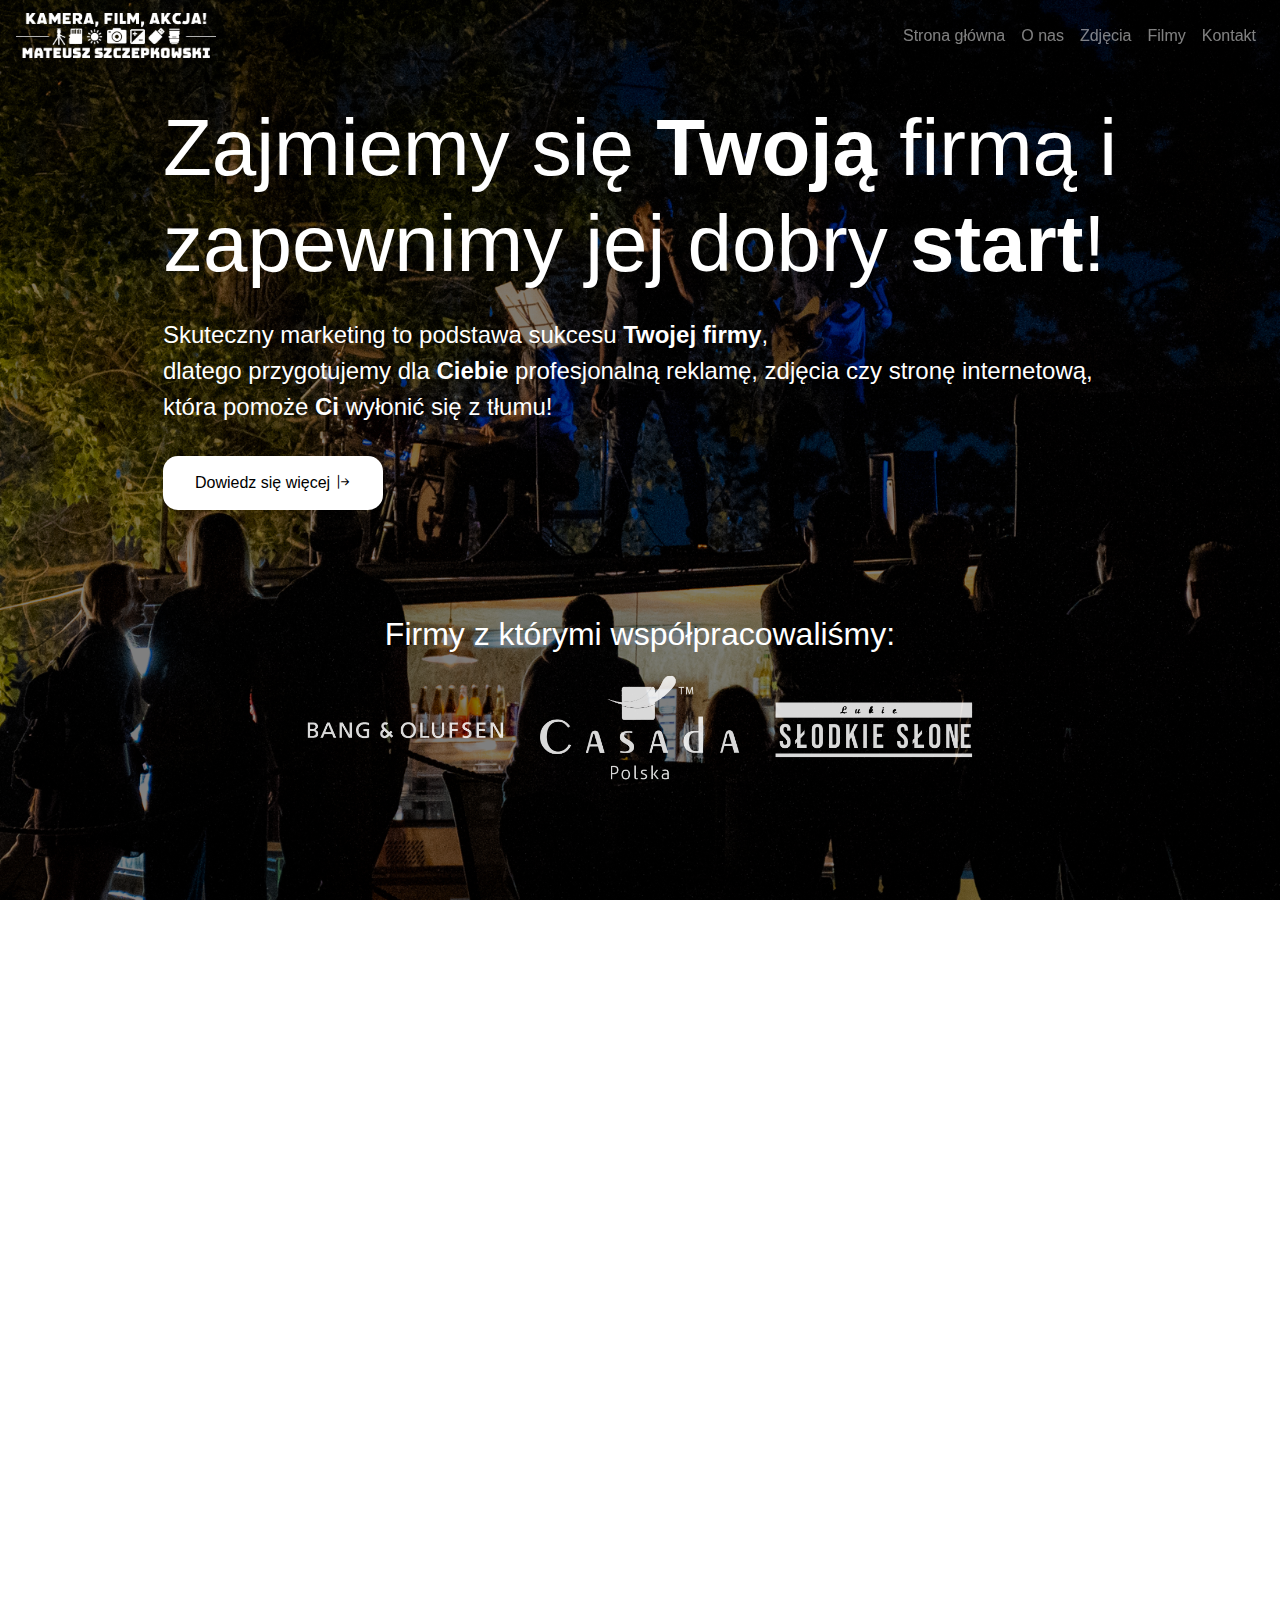
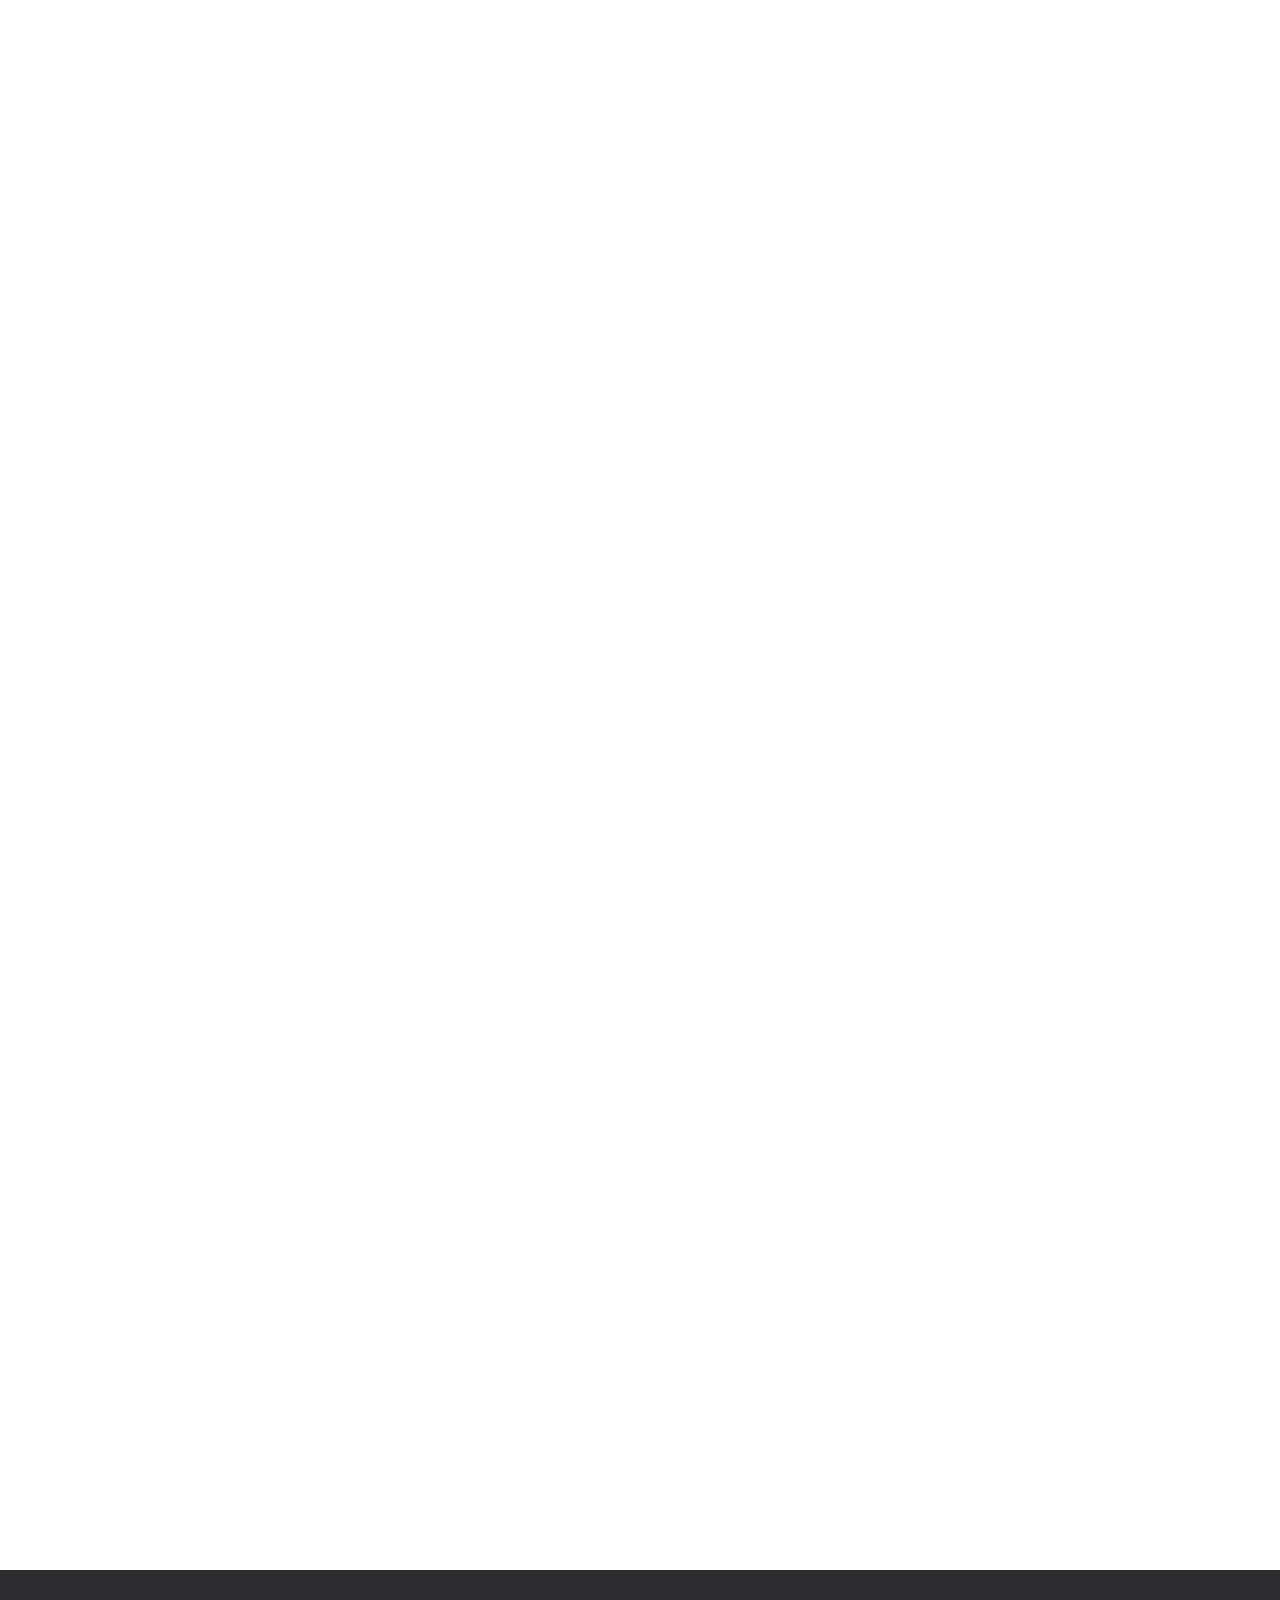
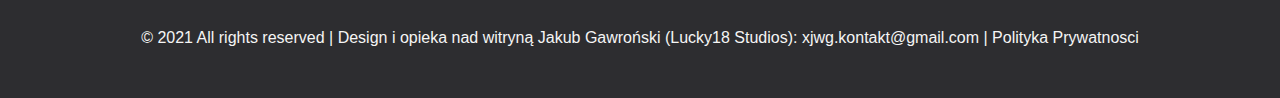
<file: index.html>
<!DOCTYPE html>
<html lang="pl">

<head>
  <meta charset="UTF-8">

  <title>Strona główna</title>

  <!-- CSS -->
  <link href="css/master.css" type="text/css" rel="stylesheet" />

  <!-- Meta tagi itp-->
  <meta name="viewport" content="width=device-width, initial-scale=1" />

  <!-- Latest compiled and minified CSS -->
  <link rel="stylesheet" href="https://maxcdn.bootstrapcdn.com/bootstrap/4.5.2/css/bootstrap.min.css" />

  <!-- jQuery library -->
  <script src="https://ajax.googleapis.com/ajax/libs/jquery/3.5.1/jquery.min.js"></script>

  <!-- Popper JS -->
  <script src="https://cdnjs.cloudflare.com/ajax/libs/popper.js/1.16.0/umd/popper.min.js"></script>

  <!-- Latest compiled JavaScript -->
  <script src="https://maxcdn.bootstrapcdn.com/bootstrap/4.5.2/js/bootstrap.min.js"></script>

  <!-- Czcionki -->
  <link href="https://fonts.googleapis.com/css2?family=Titillium+Web:ital@1&display=swap" rel="stylesheet">

  <!-- Logo camera icons by Vecteezy https://www.vecteezy.com/free-vector/camera-icon -->

  <!-- Ikony -->
  <link rel="stylesheet" href="https://cdn.jsdelivr.net/npm/bootstrap-icons@1.4.1/font/bootstrap-icons.css">

  <!-- Skrypt do zmiany paska przy scrollu-->
  <script src="js/index.js"></script>



</head>

<body>

  <!-- Pasek nawigacji-->

  <nav class="navbar navbar-expand-md transparent navbar-dark fixed-top" id="nav1">
    <a class="navbar-brand" href="index.html">
      <img src="images/logo_white.png" alt="Logo frimy Lucky18 Studios w wersji przeźroczystej" style="width: 200px;">
    </a>

    <button class="navbar-toggler" type="button" data-toggle="collapse" data-target="#collapsibleNavbar">
      <span class="navbar-toggler-icon"></span>
    </button>

    <div class="collapse navbar-collapse" id="collapsibleNavbar">
      <ul class="navbar-nav ml-auto">
        <li class="nav-item">
          <a class="nav-link" href="#">Strona główna</a>
        </li>
        <li class="nav-item">
          <a class="nav-link" href="#about_me">O nas</a>
        </li>
        <li class="nav-item">
          <a class="nav-link" href="photos-menu.html">Zdjęcia</a>
        </li>
        <li class="nav-item">
          <a class="nav-link" href="film-menu.html">Filmy</a>
        </li>
        <li class="nav-item">
          <a class="nav-link" href="contact.html">Kontakt</a>
        </li>
      </ul>
    </div>
  </nav>

  <nav class="navbar fixed-top navbar-expand-md bg-light navbar-light hidden" id="nav2">
    <a class="navbar-brand" href="index.html">
      <img src="images/logo.png" alt="Logo firmy Lucky18 Studios" style="width: 200px;">
    </a>

    <button class="navbar-toggler" type="button" data-toggle="collapse" data-target="#collapsibleNavbar">
      <span class="navbar-toggler-icon"></span>
    </button>

    <div class="collapse navbar-collapse" id="collapsibleNavbar">
      <ul class="navbar-nav ml-auto">
        <li class="nav-item">
          <a class="nav-link" href="#">Strona główna</a>
        </li>
        <li class="nav-item">
          <a class="nav-link" href="#about_me">O nas</a>
        </li>
        <li class="nav-item">
          <a class="nav-link" href="photos-menu.html">Zdjęcia</a>
        </li>
        <li class="nav-item">
          <a class="nav-link" href="film-menu.html">Filmy</a>
        </li>
        <li class="nav-item">
          <a class="nav-link" href="contact.html">Kontakt</a>
        </li>
      </ul>
    </div>
  </nav>

  <!-- Głowny header strony ze statycznym backgroundem-->
  <div class="fade-in" id="aboutpage-1">
    <div class="container-fluid" style="margin-top: 0px; padding-left: 0px; padding-right: 0px;">
      <div class="fixed-bg">
        <div class="row justify-content-center">
          <div class="col-xs-12">
            <div style="margin-top: 100px;">
              <h1 class="main-page-header">Zajmiemy się <b>Twoją</b> firmą i <br />zapewnimy jej dobry <b>start</b>!
              </h1>
              <p class="main-page-text">Skuteczny marketing to podstawa sukcesu <b>Twojej firmy</b>,<br /> dlatego
                przygotujemy dla <b>Ciebie</b> profesjonalną reklamę, zdjęcia czy stronę internetową,<br /> która pomoże
                <b>Ci</b> wyłonić się z tłumu!</p>
              <a href="#about_me"><button type="button" name="button" class="main-page-button">Dowiedz się więcej <i
                    class="bi bi-arrow-bar-right"></i></button></a>
            </div>

            <div class="brands-container">
              <h2 class="brands-header">Firmy z którymi współpracowaliśmy:</h2>
              <ul class="brand-list">
                <li><a href="https://www.bang-olufsen.com/en"><img src="images/logo/bang-logo.png" class="brand-logo"
                      alt="Logo firmy Bang & Olufsen"></a></li>
                <li><a href="https://casada.pl/"><img src="images/logo/casada-logo.png" class="brand-logo"
                      alt="Logo firmy Casada"></a></li>
                <li><a href="https://www.facebook.com/Lubi%C4%99-S%C5%82odkie-S%C5%82one-105691287932501/"><img
                      src="images/logo/lubie-slodkie-slone-logo.png" class="brand-logo"
                      alt="Logo firmy Lubie Słodkie Słone"></a></li>
              </ul>
            </div>
          </div>
        </div>
      </div>
    </div>


    <!-- Kolumny z informacjami-->
    <div id="about_me"></div>
    <div class="container-fluid">
      <div class="row justify-content-center">
        <div class="col-xs-2"></div>

        <div class="col-xs-4 right-align">
          <div class="image-container">
            <img src="images/preview1.jpg" class=" image-overlay medium-square slideanim"
              alt="Zdjęcie ze współpracy z frimą Lubie Słodkie Słone 1">
            <div class="middle">
              <div class="text"><a href="portfolio/slodkie-slone.html">Zdjęcie ze współpracy z firmą „Lubie Słodkie
                  Słone”</a></div>
            </div>
          </div>
        </div>

        <div class="col-xs-4">
          <div class="text-box slideanim">
            <h3>O nas</h3>
            <p>
              Jesteśmy ludźmi pełnymi pasji i kochamy to co robimy.
              Każdy z nas, pomimo młodego wieku, ma spore doświadczenie
              w dziedzinie fotografii, filmowaniu, grafice, montażu wideo czy web designu
              oraz spory potencjał, którego nie chcemy zmarnować.
              Dlatego też powstało <b>Lucky18 Studios</b>. Pragniemy
              połączyć nasze umiejętności z <b>Twoją</b> wizją by razem
              stworzyć coś wyjątkowego.

            </p>
          </div>
        </div>

        <div class="col-xs-2"></div>
      </div>

      <div class="row justify-content-center">
        <div class="col-xs-2"></div>

        <div class="col-xs-4">
          <div class="text-box right-align-text-box slideanim">
            <h3>Czym się zajmujemy?</h3>
            <p>
              Przygotowujemy min. filmy promocyjne, zdjęcia produktowe oraz strony internetowe dla firm i
              przedsiębiorstw. Pełny zakres naszych usług znajduje się poniżej w zakładce <a href="#oferta">Oferta</a>.
              Do każdego klienta podchodzimy indywidualnie i w pełni zaangażowani czego efekty możecie zobaczyć w naszym
              <a href="photos-menu.html">portfolio</a>.
            </p>
          </div>
        </div>

        <div class="col-xs-4">
          <div class="image-container">
            <img src="images/preview2.jpg" class=" image-overlay medium-square slideanim"
              alt="Zdjęcie ze współpracy z Wakepark Gorzów 1">
            <div class="middle">
              <div class="text"><a href="portfolio/wakepark-gorzow.html">Zdjęcie ze współpracy z firmą „Wakepark
                  Gorzów”</a></div>
            </div>
          </div>
        </div>
        <div class="col-xs-2"></div>
      </div>


      <div class="row justify-content-center">
        <div class="col-xs-2"></div>
        <div class="col-xs-4 right-align">
          <div class="image-container">
            <img src="images/preview3.jpg" class=" image-overlay medium-square slideanim"
              alt="Zdjęcie ze współpracy z Lubie Słodkie Słone 2">
            <div class="middle">
              <div class="text"><a href="portfolio/slodkie-slone.html">Zdjęcie ze współpracy z firmą „Lubie Słodkie
                  Słone”</a></div>
            </div>
          </div>

        </div>
        <div class="col-xs-4">
          <div class="image-container">
            <img src="images/preview4.jpg" class=" image-overlay medium-square slideanim"
              alt="Zdjęcie ze współpracy z Wakepark Gorzów 2">
            <div class="middle">
              <div class="text"><a href="portfolio/wakepark-gorzow.html">Zdjęcie ze współpracy z firmą „Wakepark
                  Gorzów”</a></div>
            </div>
          </div>
          <div class="col-xs-2"></div>
        </div>
      </div>

      <div class="row justify-content-center">
        <div class="col-xs-2">
        </div>
        <div class="col-xs-4 right-align">
          <div class="image-container">
            <img src="images/preview5.jpg" class="image-overlay medium-square slideanim"
              alt="Zdjęcie ze współpracy z Lubie słodkie słone 3">
            <div class="middle">
              <div class="text"><a href="portfolio/slodkie-slone.html">Zdjęcie ze współpracy z firmą „Lubie Słodkie
                  Słone”</a></div>
            </div>
          </div>
        </div>
        <div class="col-xs-4" id="oferta">
          <div class="text-box slideanim">
            <h3>Oferta</h3>
            <p>
            <ul>
              <li>Filmy promocyjne</li>
              <li>Zdjęcia produktowe i promocyjne</li>
              <li>Strony internetowe</li>
              <li>Pozycjonowanie stron internetowych</li>
              <li>Grafika (wizytówki, banery, logo itp.)</li>
              <li>Montaz wideo</li>
            </ul>
            </p>
          </div>
        </div>
        <div class="col-xs-2"></div>
      </div>

      <div class="row justify-content-center">
        <div class="col-xs-2"></div>
        <div class="col-xs-4 right-align">
          <div class="image-container">
            <img src="images/preview7.jpg" class=" image-overlay medium-square slideanim"
              alt="Zdjęcie ze współpracy z Wakepark Gorzów 3">
            <div class="middle">
              <div class="text"><a href="portfolio/wakepark-gorzow.html">Zdjęcie ze współpracy z firmą „Wakepark
                  Gorzów”</a></div>
            </div>
          </div>
        </div>
        <div class="col-xs-4">
          <div class="image-container">
            <img src="images/preview8.jpg" class=" image-overlay medium-square slideanim"
              alt="Zdjęcie ze współpracy z Bang & Olufsen 1">
            <div class="middle">
              <div class="text"><a href="portfolio/bang-and-olufsen.html">Zdjęcie ze współpracy z firmą „Bang &
                  Olufsen”</a></div>
            </div>
          </div>
          <div class="col-xs-2"></div>
        </div>
      </div>
    </div>


    <!-- Footer -->
    <footer class="text-center" style="margin-top: 150px;">
      <br />
      <p> &copy; 2021 All rights reserved
        | Design i opieka nad witryną Jakub Gawroński (Lucky18 Studios):
        <a href="mailto:xjwg.kontakt@gmail.com" data-toggle="tooltip"
          title="Skontaktuj się zemną!">xjwg.kontakt@gmail.com</a>
        | <a href="polityka-prywatnosci.html">Polityka Prywatnosci</a>
      </p>
    </footer>
  </div>

  <!-- jQuery -->
  <script>
    $(document).ready(function () {
      // Initialize Tooltip
      $('[data-toggle="tooltip"]').tooltip();
    })
  </script>

  <script>
    $(document).ready(function () {
      // Add smooth scrolling to all links in navbar + footer link
      $(".navbar a, footer a[href='#myPage']").on('click', function (event) {
        // Make sure this.hash has a value before overriding default behavior
        if (this.hash !== "") {
          // Prevent default anchor click behavior
          event.preventDefault();

          // Store hash
          var hash = this.hash;

          // Using jQuery's animate() method to add smooth page scroll
          // The optional number (900) specifies the number of milliseconds it takes to scroll to the specified area
          $('html, body').animate({
            scrollTop: $(hash).offset().top
          }, 900, function () {

            // Add hash (#) to URL when done scrolling (default click behavior)
            window.location.hash = hash;
          });
        } // End if
      });

      $(window).scroll(function () {
        $(".slideanim").each(function () {
          var pos = $(this).offset().top;

          var winTop = $(window).scrollTop();
          if (pos < winTop + 800) {
            $(this).addClass("slide");
          }
        });
      });
    })
  </script>
</body>

</html>
</file>
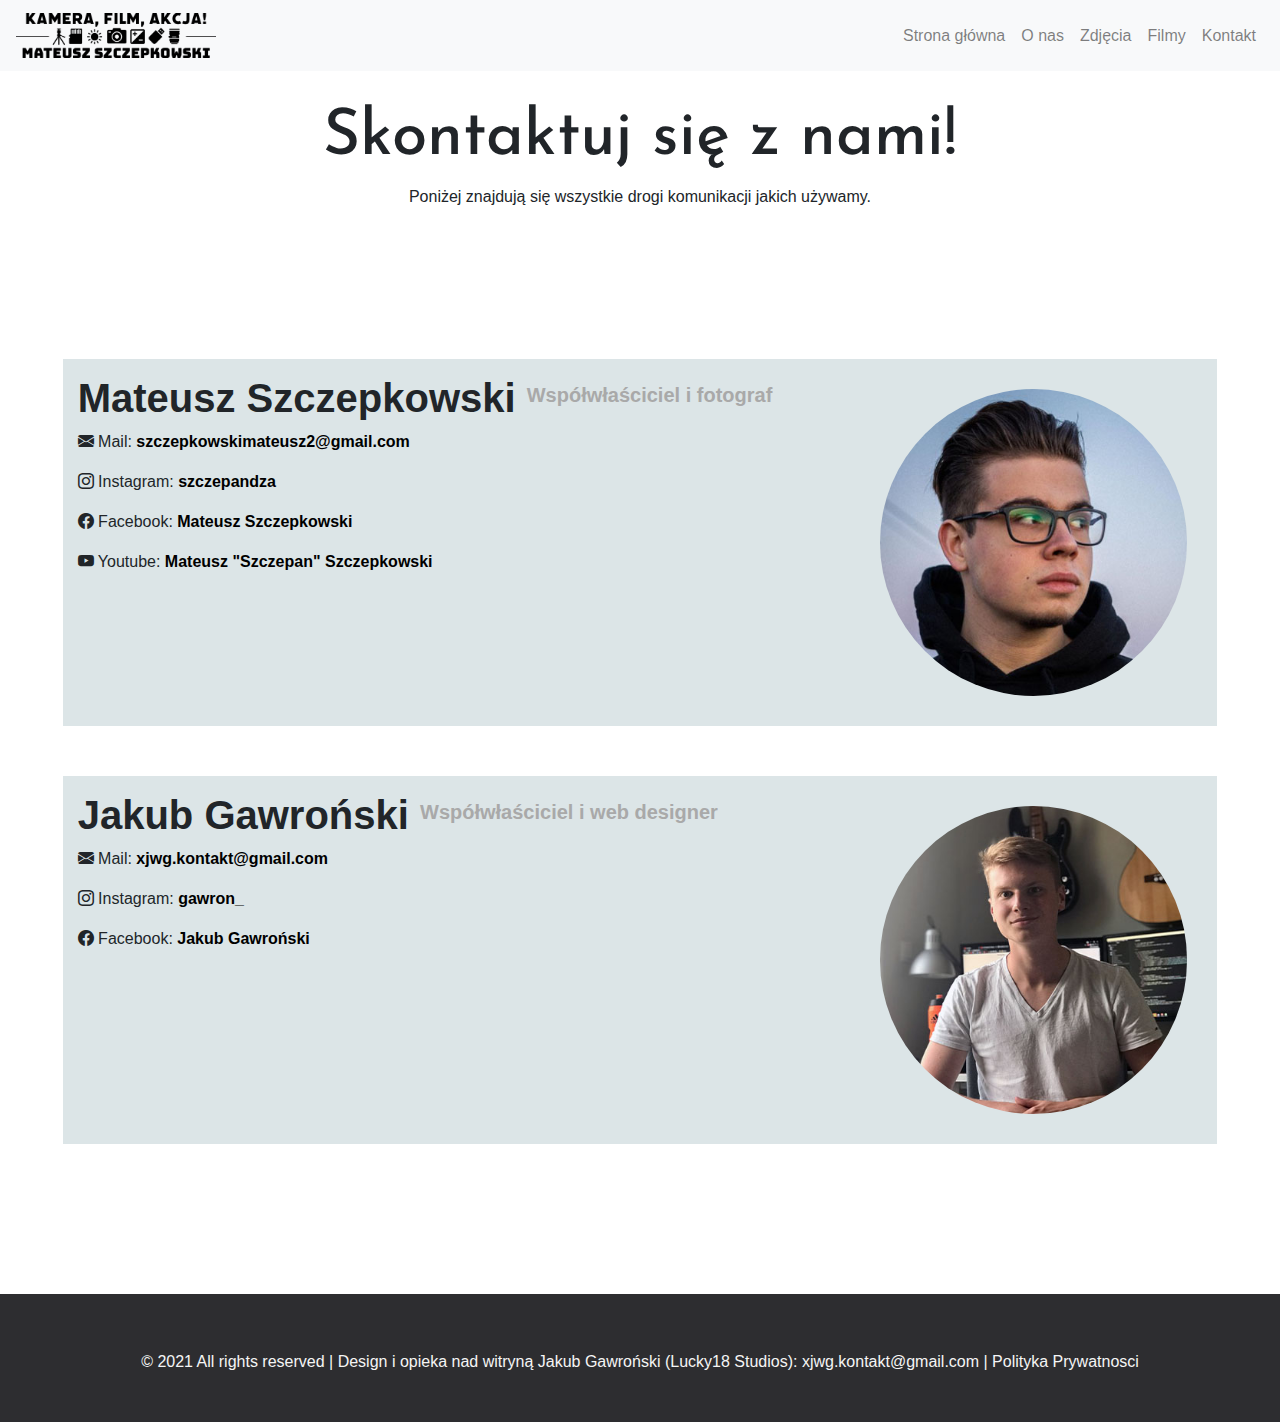
<file: contact.html>
<!DOCTYPE html>
<html lang="en">

<head>
  <meta charset="UTF-8">

  <title>Skontaktuj się ze mną!</title>

  <!-- CSS -->
  <link href="css/master.css" type="text/css" rel="stylesheet" />

  <!-- Meta tagi itp-->
  <meta name="viewport" content="width=device-width, initial-scale=1" />

  <!-- Latest compiled and minified CSS -->
  <link rel="stylesheet" href="https://maxcdn.bootstrapcdn.com/bootstrap/4.5.2/css/bootstrap.min.css" />

  <!-- jQuery library -->
  <script src="https://ajax.googleapis.com/ajax/libs/jquery/3.5.1/jquery.min.js"></script>

  <!-- Popper JS -->
  <script src="https://cdnjs.cloudflare.com/ajax/libs/popper.js/1.16.0/umd/popper.min.js"></script>

  <!-- Latest compiled JavaScript -->
  <script src="https://maxcdn.bootstrapcdn.com/bootstrap/4.5.2/js/bootstrap.min.js"></script>

  <!-- Czcionki -->
  <link href="https://fonts.googleapis.com/css2?family=Titillium+Web:ital@1&display=swap" rel="stylesheet">

  <!-- Ikony -->
  <link rel="stylesheet" href="https://cdn.jsdelivr.net/npm/bootstrap-icons@1.4.1/font/bootstrap-icons.css">

  <!-- Logo camera icons by Vecteezy https://www.vecteezy.com/free-vector/camera-icon -->
</head>

<body>
  <!-- Pasek Menu-->

  <nav class="navbar fixed-top navbar-expand-md bg-light navbar-light ">
    <a class="navbar-brand" href="index.html">
      <img src="images/logo.png" alt="Logo firmy Lucky18 Studios" style="width: 200px;">
    </a>
    <button class="navbar-toggler" type="button" data-toggle="collapse" data-target="#collapsibleNavbar">
      <span class="navbar-toggler-icon"></span>
    </button>
    <div class="collapse navbar-collapse" id="collapsibleNavbar">
      <ul class="navbar-nav ml-auto">
        <li class="nav-item">
          <a class="nav-link" href="index.html">Strona główna</a>
        </li>
        <li class="nav-item">
          <a class="nav-link" href="index.html">O nas</a>
        </li>
        <li class="nav-item">
          <a class="nav-link" href="photos-menu.html">Zdjęcia</a>
        </li>
        <li class="nav-item">
          <a class="nav-link" href="film-menu.html">Filmy</a>
        </li>
        <li class="nav-item">
          <a class="nav-link" href="contact.html">Kontakt</a>
        </li>
      </ul>
    </div>
  </nav>

  <div class="fade-in">

    <div class="page-header top-alignment">
      <h1>Skontaktuj się z nami! </h1>
      <p>Poniżej znajdują się wszystkie drogi komunikacji jakich używamy.</p>

    </div>

    <div class="container-fluid" style="margin-top: 100px;">
      <div class="row justify-content-center">
        <div class="col-xs-3"></div>
        <div class="col-xs-6">

          <div class="contact-container">
            <div class="contact-column column-left">
              <h1>Mateusz Szczepkowski <sup class="contact-info-sub">Współwłaściciel i fotograf</sup></h1>
              <p> <i class="bi-envelope-fill"></i> Mail: <a
                  href="mailto:szczepkowskimateusz2@gmail.com">szczepkowskimateusz2@gmail.com</a></p>
              <p> <i class="bi-instagram"></i> Instagram: <a
                  href="https://www.instagram.com/szczepandza">szczepandza</a></p>
              <p> <i class="bi-facebook"></i> Facebook: <a
                  href="https://www.facebook.com/mateusz.szczepkowski.52">Mateusz Szczepkowski</a></p>
              <p> <i class="bi-youtube"></i> Youtube: <a
                  href="https://www.youtube.com/channel/UCsMrMFWzr8p0i9Mzvt6hVgQ/featured">Mateusz "Szczepan"
                  Szczepkowski</a></p>
            </div>
            <div class="contact-column column-right">
              <img src="images/szczepkowski.jpg" class="circle-image"
                alt="Zdjęcie współwłaściciela firmy Mateusza Szczepkowskiego">
            </div>
          </div>

          <div class="contact-container">
            <div class="contact-column column-left">
              <h1>Jakub Gawroński <sup class="contact-info-sub">Współwłaściciel i web designer</sup></h1>
              <p> <i class="bi-envelope-fill"></i> Mail: <a
                  href="mailto:xjwg.kontakt@gmail.com">xjwg.kontakt@gmail.com</a></p>
              <p> <i class="bi-instagram"></i> Instagram: <a href="https://www.instagram.com/gawron_">gawron_</a></p>
              <p> <i class="bi-facebook"></i> Facebook: <a
                  href="https://www.facebook.com/profile.php?id=100004302949135">Jakub Gawroński</a></p>
            </div>
            <div class="contact-column column-right">
              <img src="images/gawronski.jpg" class="circle-image"
                alt="Zdjęcie współwłaściciela firmy Jakub Gawrońskiego">
            </div>
          </div>

          <div class="col-xs-3"></div>
        </div>
      </div>
    </div>

    <!-- Footer -->
    <footer class="text-center" style="margin-top: 150px;">
      <br>
      <p> &copy; 2021 All rights reserved
        | Design i opieka nad witryną Jakub Gawroński (Lucky18 Studios):
        <a href="mailto:xjwg.kontakt@gmail.com" data-toggle="tooltip"
          title="Skontaktuj się zemną!">xjwg.kontakt@gmail.com</a>
        | <a href="polityka-prywatnosci.html">Polityka Prywatnosci</a>
      </p>
    </footer>



    <!-- jQuery -->
    <script>
      $(document).ready(function () {
        // Initialize Tooltip
        $('[data-toggle="tooltip"]').tooltip();
      })
    </script>

    <script>
      $(document).ready(function () {
        // Add smooth scrolling to all links in navbar + footer link
        $(".navbar a, footer a[href='#myPage']").on('click', function (event) {
          // Make sure this.hash has a value before overriding default behavior
          if (this.hash !== "") {
            // Prevent default anchor click behavior
            event.preventDefault();

            // Store hash
            var hash = this.hash;

            // Using jQuery's animate() method to add smooth page scroll
            // The optional number (900) specifies the number of milliseconds it takes to scroll to the specified area
            $('html, body').animate({
              scrollTop: $(hash).offset().top
            }, 900, function () {

              // Add hash (#) to URL when done scrolling (default click behavior)
              window.location.hash = hash;
            });
          } // End if
        });

        $(window).scroll(function () {
          $(".slideanim").each(function () {
            var pos = $(this).offset().top;

            var winTop = $(window).scrollTop();
            if (pos < winTop + 800) {
              $(this).addClass("slide");
            }
          });
        });
      })
    </script>

</body>

</html>
</file>
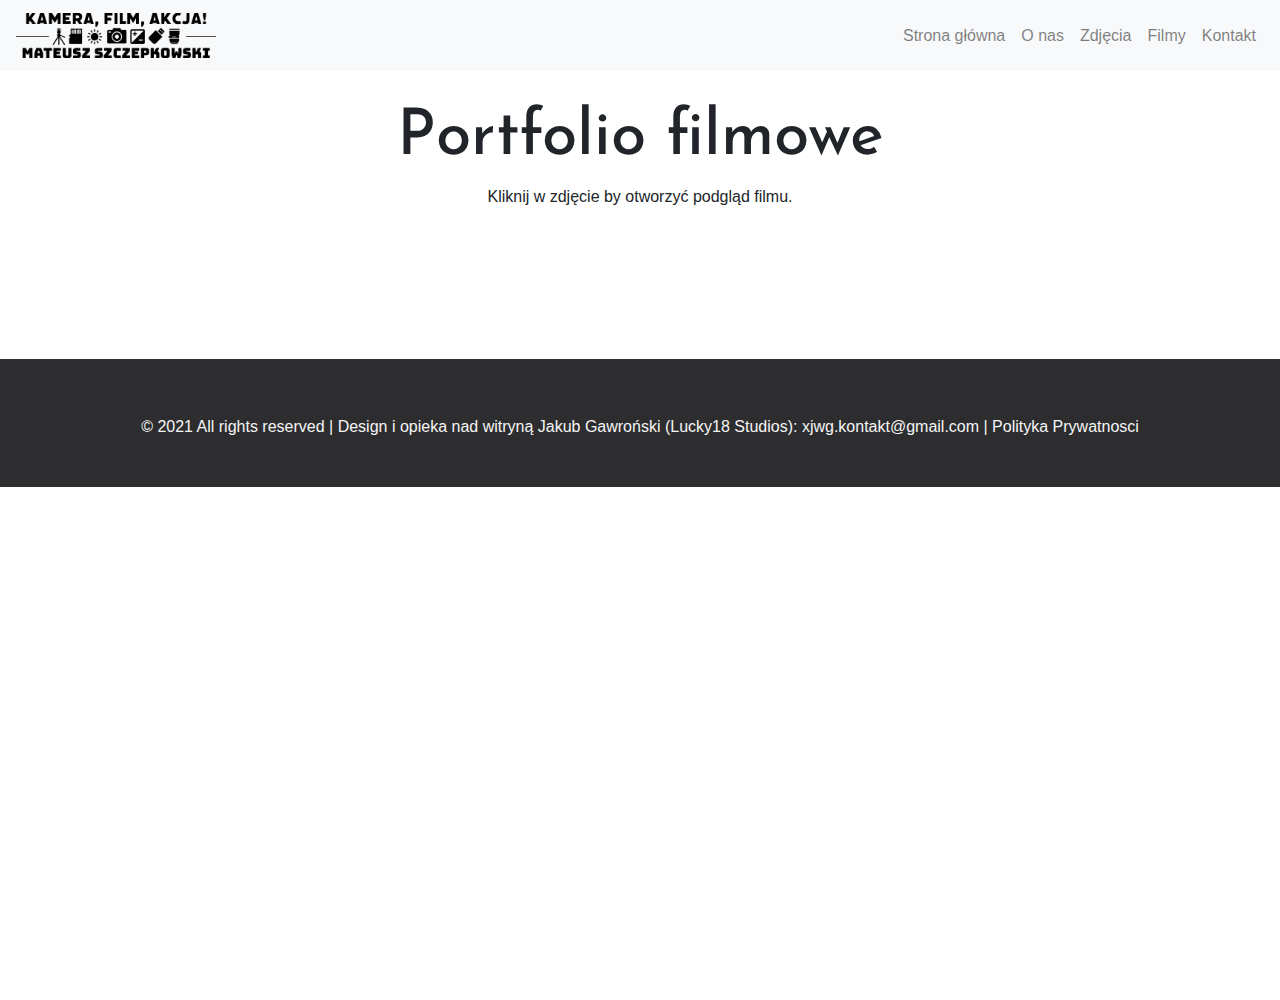
<file: film-menu.html>
<!DOCTYPE html>
<html lang="pl" dir="ltr">

<head>
  <meta charset="utf-8">

  <title>Portfolio filmowe</title>

  <!-- CSS -->
  <link href="css/master.css" type="text/css" rel="stylesheet" />

  <!-- Meta tagi itp-->
  <meta name="viewport" content="width=device-width, initial-scale=1" />

  <!-- Latest compiled and minified CSS -->
  <link rel="stylesheet" href="https://maxcdn.bootstrapcdn.com/bootstrap/4.5.2/css/bootstrap.min.css" />

  <!-- jQuery library -->
  <script src="https://ajax.googleapis.com/ajax/libs/jquery/3.5.1/jquery.min.js"></script>

  <!-- Popper JS -->
  <script src="https://cdnjs.cloudflare.com/ajax/libs/popper.js/1.16.0/umd/popper.min.js"></script>

  <!-- Latest compiled JavaScript -->
  <script src="https://maxcdn.bootstrapcdn.com/bootstrap/4.5.2/js/bootstrap.min.js"></script>

  <!-- Czcionki -->
  <link href="https://fonts.googleapis.com/css2?family=Titillium+Web:ital@1&display=swap" rel="stylesheet">
  <!-- Logo camera icons by Vecteezy https://www.vecteezy.com/free-vector/camera-icon -->

</head>

<body>
  <!-- Pasek Menu-->

  <nav class="navbar fixed-top navbar-expand-md bg-light navbar-light ">
    <a class="navbar-brand" href="index.html">
      <img src="images/logo.png" alt="Logo firmy Lucky18 Studios" style="width: 200px;">
    </a>
    <button class="navbar-toggler" type="button" data-toggle="collapse" data-target="#collapsibleNavbar">
      <span class="navbar-toggler-icon"></span>
    </button>
    <div class="collapse navbar-collapse" id="collapsibleNavbar">
      <ul class="navbar-nav ml-auto">
        <li class="nav-item">
          <a class="nav-link" href="index.html">Strona główna</a>
        </li>
        <li class="nav-item">
          <a class="nav-link" href="index.html">O nas</a>
        </li>
        <li class="nav-item">
          <a class="nav-link" href="photos-menu.html">Zdjęcia</a>
        </li>
        <li class="nav-item">
          <a class="nav-link" href="film-menu.html">Filmy</a>
        </li>
        <li class="nav-item">
          <a class="nav-link" href="contact.html">Kontakt</a>
        </li>
      </ul>
    </div>
  </nav>

  <div class="fade-in">

    <div class="page-header top-alignment">
      <h1>Portfolio filmowe</h1>
      <p>Kliknij w zdjęcie by otworzyć podgląd filmu.</p>

    </div>

  </div>


  <!-- Footer -->
  <footer class="text-center" style="margin-top: 150px;">
    <br>
    <p> &copy; 2021 All rights reserved
      | Design i opieka nad witryną Jakub Gawroński (Lucky18 Studios):
      <a href="mailto:xjwg.kontakt@gmail.com" data-toggle="tooltip"
        title="Skontaktuj się zemną!">xjwg.kontakt@gmail.com</a>
      | <a href="polityka-prywatnosci.html">Polityka Prywatnosci</a>
    </p>
  </footer>

  </div>


  <!-- jQuery -->
  <script>
    $(document).ready(function () {
      // Initialize Tooltip
      $('[data-toggle="tooltip"]').tooltip();
    })
  </script>

  <script>
    $(document).ready(function () {
      // Add smooth scrolling to all links in navbar + footer link
      $(".navbar a, footer a[href='#myPage']").on('click', function (event) {
        // Make sure this.hash has a value before overriding default behavior
        if (this.hash !== "") {
          // Prevent default anchor click behavior
          event.preventDefault();

          // Store hash
          var hash = this.hash;

          // Using jQuery's animate() method to add smooth page scroll
          // The optional number (900) specifies the number of milliseconds it takes to scroll to the specified area
          $('html, body').animate({
            scrollTop: $(hash).offset().top
          }, 900, function () {

            // Add hash (#) to URL when done scrolling (default click behavior)
            window.location.hash = hash;
          });
        } // End if
      });

      $(window).scroll(function () {
        $(".slideanim").each(function () {
          var pos = $(this).offset().top;

          var winTop = $(window).scrollTop();
          if (pos < winTop + 800) {
            $(this).addClass("slide");
          }
        });
      });
    })
  </script>


</body>

</html>
</file>
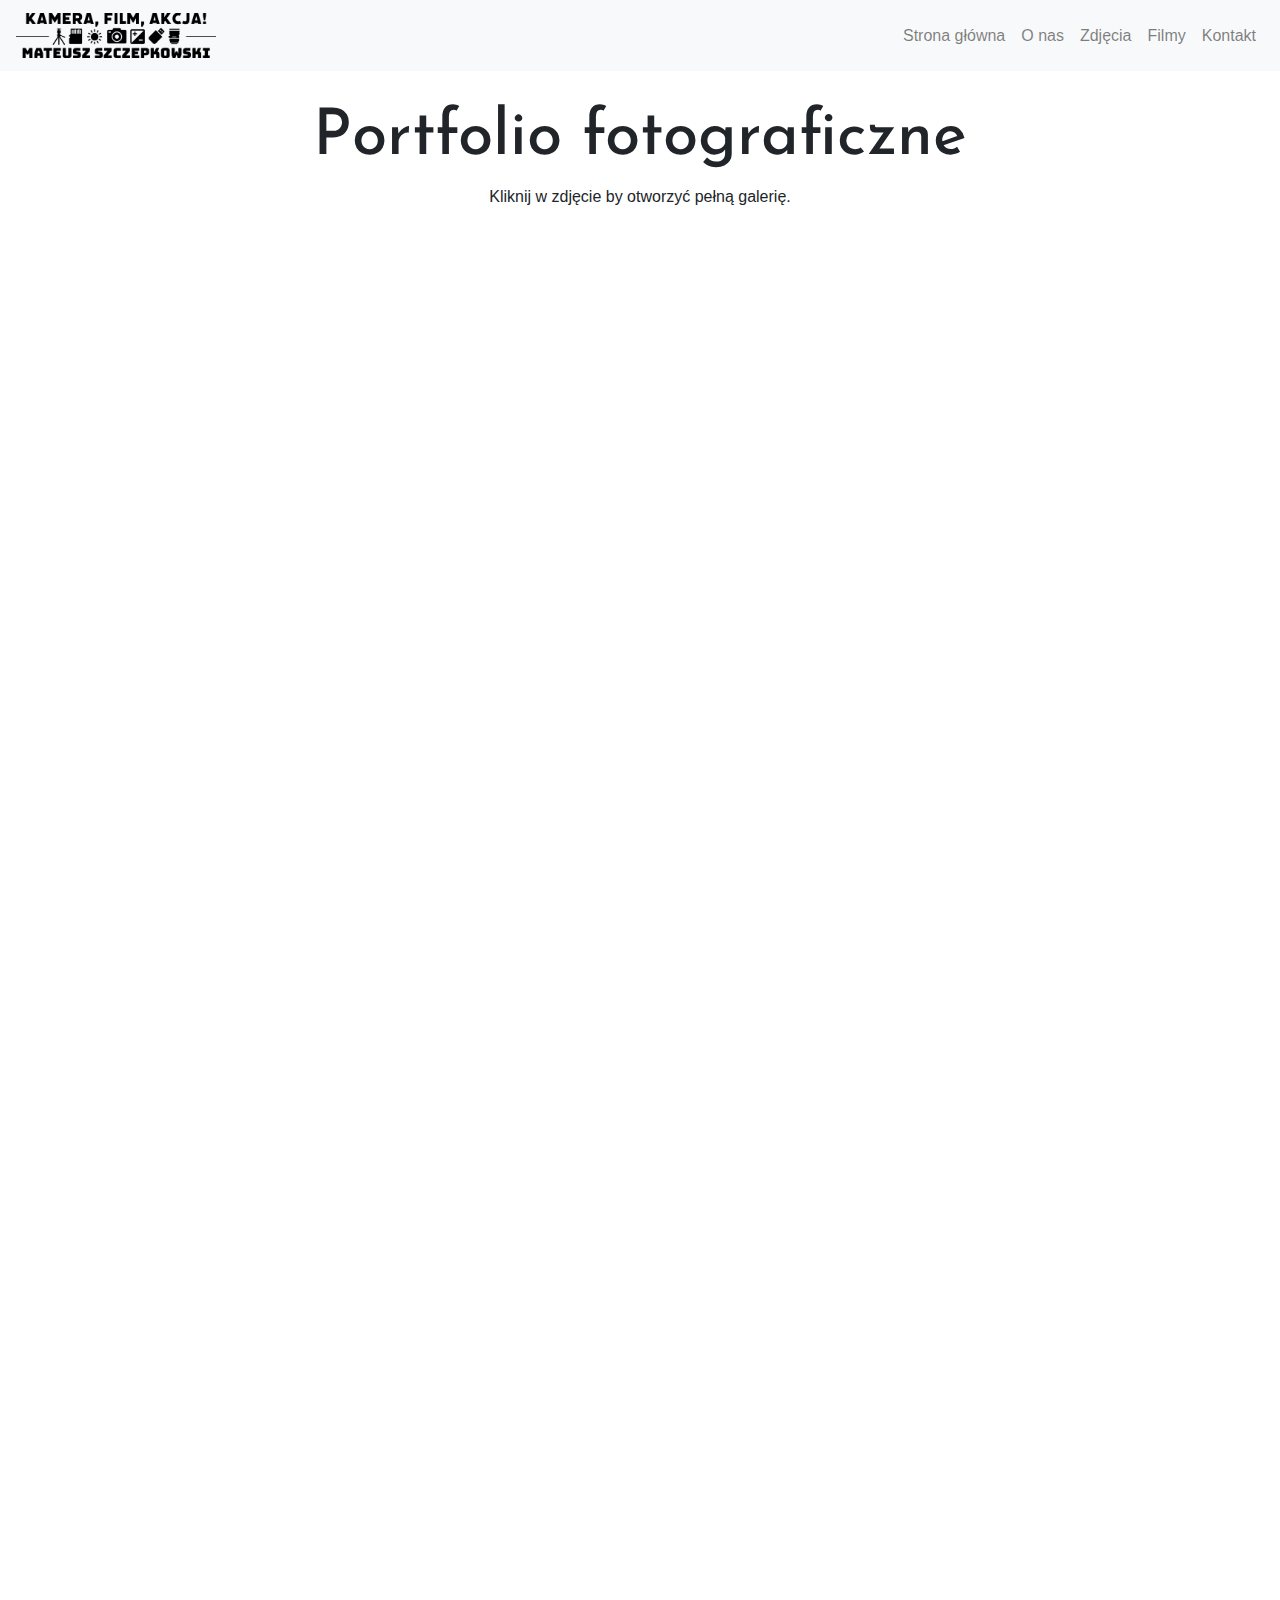
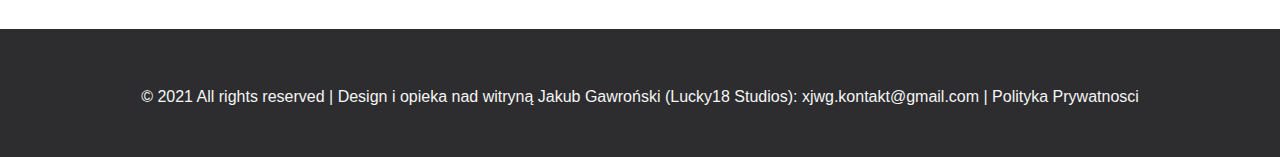
<file: photos-menu.html>
<!DOCTYPE html>
<html lang="en">

<head>
  <meta charset="UTF-8">

  <title>Portfolio fotograficzne</title>

  <!-- CSS -->
  <link href="css/master.css" type="text/css" rel="stylesheet" />

  <!-- Meta tagi itp-->
  <meta name="viewport" content="width=device-width, initial-scale=1" />

  <!-- Latest compiled and minified CSS -->
  <link rel="stylesheet" href="https://maxcdn.bootstrapcdn.com/bootstrap/4.5.2/css/bootstrap.min.css" />

  <!-- jQuery library -->
  <script src="https://ajax.googleapis.com/ajax/libs/jquery/3.5.1/jquery.min.js"></script>

  <!-- Popper JS -->
  <script src="https://cdnjs.cloudflare.com/ajax/libs/popper.js/1.16.0/umd/popper.min.js"></script>

  <!-- Latest compiled JavaScript -->
  <script src="https://maxcdn.bootstrapcdn.com/bootstrap/4.5.2/js/bootstrap.min.js"></script>

  <!-- Czcionki -->
  <link href="https://fonts.googleapis.com/css2?family=Titillium+Web:ital@1&display=swap" rel="stylesheet">

  <!-- Logo camera icons by Vecteezy https://www.vecteezy.com/free-vector/camera-icon -->
</head>

<body>
  <!-- Pasek Menu-->

  <nav class="navbar fixed-top navbar-expand-md bg-light navbar-light ">
    <a class="navbar-brand" href="index.html">
      <img src="images/logo.png" alt="Logo firmy Lucky18 Studios" style="width: 200px;">
    </a>
    <button class="navbar-toggler" type="button" data-toggle="collapse" data-target="#collapsibleNavbar">
      <span class="navbar-toggler-icon"></span>
    </button>
    <div class="collapse navbar-collapse" id="collapsibleNavbar">
      <ul class="navbar-nav ml-auto">
        <li class="nav-item">
          <a class="nav-link" href="index.html">Strona główna</a>
        </li>
        <li class="nav-item">
          <a class="nav-link" href="index.html">O nas</a>
        </li>
        <li class="nav-item">
          <a class="nav-link" href="photos-menu.html">Zdjęcia</a>
        </li>
        <li class="nav-item">
          <a class="nav-link" href="film-menu.html">Filmy</a>
        </li>
        <li class="nav-item">
          <a class="nav-link" href="contact.html">Kontakt</a>
        </li>
      </ul>
    </div>
  </nav>

  <div class="fade-in">

    <div class="page-header top-alignment">
      <h1>Portfolio fotograficzne</h1>
      <p>Kliknij w zdjęcie by otworzyć pełną galerię.</p>

    </div>


    <div class="container-fluid">
      <div class="row justify-content-center">
        <div class="col-xs-2"></div>
        <div class="col-xs-3 right-align">
          <div class="image-container">
            <a href="portfolio/bang-and-olufsen.html">
              <img src="images/Folders/folder_bang.jpg" class="preview-image slideanim"
                alt="Nagłowek ze współpracy z frimą Bang & Olufsen">
            </a>
          </div>
        </div>
        <div class="col-xs-5">
          <div class="text-box-portfolio slideanim">
            <h3>Bang & Olufsen</h3>
            <p>
              Firma założona w 1925 roku przez Duńskich innowatorów -
              Petera Banga i Svenda Olufsena. To jedna z najbardziej
              rozpoznawalnych na świecie marek produkujących sprzęt elektroniczny
              . Przez 95 lat jej produkty audio, telewizory oraz
              głośniki regularnie łamały zasady i konwencje obowiązujące
              w świecie designu, dyktując trendy wizualne i nieodwołalnie
              zmieniając wygląd wnętrz.</p>
          </div>
        </div>
        <div class="col-xs-2"></div>
      </div>

      <div class="row justify-content-center">
        <div class="col-xs-2"></div>
        <div class="col-xs-3 right-align">
          <div class="image-container">
            <a href="portfolio/casada.html">
              <img src="images/Folders/folder_casada.jpg" class="preview-image slideanim"
                alt="Nagłowek ze współpracy z Casada">
            </a>
          </div>
        </div>
        <div class="col-xs-5">
          <div class="text-box-portfolio slideanim">
            <h3>Casada</h3>
            <p>
              Lorem ipsum dolor sit amet, consectetur adipiscing elit, sed do eiusmod tempor incididunt ut labore et
              dolore magna aliqua.
              Ut enim ad minim veniam, quis nostrud exercitation ullamco laboris nisi ut aliquip ex ea commodo
              consequat.
              Duis aute irure dolor in reprehenderit in voluptate velit esse cillum dolore eu fugiat nulla pariatur.
              Excepteur sint occaecat cupidatat non proident, sunt in culpa qui officia deserunt mollit anim id est
              laborum.</p>
          </div>
        </div>
        <div class="col-xs-2"></div>
      </div>

      <div class="row justify-content-center">
        <div class="col-xs-2"></div>
        <div class="col-xs-3 right-align">
          <div class="image-container">
            <a href="portfolio/wakepark-gorzow.html">
              <img src="images/Folders/folder_wake2.jpg" class="preview-image slideanim"
                alt="Nagłowek ze współpracy z Wakepark Gorzów">
            </a>
          </div>
        </div>
        <div class="col-xs-5">
          <div class="text-box-portfolio slideanim">
            <h3>Wakepark Gorzów</h3>
            <p>
              Lorem ipsum dolor sit amet, consectetur adipiscing elit, sed do eiusmod tempor incididunt ut labore et
              dolore magna aliqua.
              Ut enim ad minim veniam, quis nostrud exercitation ullamco laboris nisi ut aliquip ex ea commodo
              consequat.
              Duis aute irure dolor in reprehenderit in voluptate velit esse cillum dolore eu fugiat nulla pariatur.
              Excepteur sint occaecat cupidatat non proident, sunt in culpa qui officia deserunt mollit anim id est
              laborum.</p>
          </div>
        </div>
        <div class="col-xs-2"></div>
      </div>

      <div class="row justify-content-center">
        <div class="col-xs-2"></div>
        <div class="col-xs-3 right-align">
          <div class="image-container">
            <a href="portfolio/slodkie-slone.html">
              <img src="images/Folders/folder_slodkie_slone.jpg" class="preview-image slideanim"
                alt="Nagłowek ze współpracy z Lubie Słodkie Słone">
            </a>
          </div>
        </div>
        <div class="col-xs-5">
          <div class="text-box-portfolio slideanim">
            <h3>Lubie Słodkie Słone</h3>
            <p>
              Lorem ipsum dolor sit amet, consectetur adipiscing elit, sed do eiusmod tempor incididunt ut labore et
              dolore magna aliqua.
              Ut enim ad minim veniam, quis nostrud exercitation ullamco laboris nisi ut aliquip ex ea commodo
              consequat.
              Duis aute irure dolor in reprehenderit in voluptate velit esse cillum dolore eu fugiat nulla pariatur.
              Excepteur sint occaecat cupidatat non proident, sunt in culpa qui officia deserunt mollit anim id est
              laborum.</p>
          </div>
        </div>
        <div class="col-xs-2"></div>
      </div>

      <div class="col-xs-2"></div>
    </div>

  </div>


  <!-- Footer -->
  <footer class="text-center" style="margin-top: 150px;">
    <br>
    <p> &copy; 2021 All rights reserved
      | Design i opieka nad witryną Jakub Gawroński (Lucky18 Studios):
      <a href="mailto:xjwg.kontakt@gmail.com" data-toggle="tooltip"
        title="Skontaktuj się zemną!">xjwg.kontakt@gmail.com</a>
      | <a href="polityka-prywatnosci.html">Polityka Prywatnosci</a>
    </p>
  </footer>

  </div>


  <!-- jQuery -->
  <script>
    $(document).ready(function () {
      // Initialize Tooltip
      $('[data-toggle="tooltip"]').tooltip();
    })
  </script>

  <script>
    $(document).ready(function () {
      // Add smooth scrolling to all links in navbar + footer link
      $(".navbar a, footer a[href='#myPage']").on('click', function (event) {
        // Make sure this.hash has a value before overriding default behavior
        if (this.hash !== "") {
          // Prevent default anchor click behavior
          event.preventDefault();

          // Store hash
          var hash = this.hash;

          // Using jQuery's animate() method to add smooth page scroll
          // The optional number (900) specifies the number of milliseconds it takes to scroll to the specified area
          $('html, body').animate({
            scrollTop: $(hash).offset().top
          }, 900, function () {

            // Add hash (#) to URL when done scrolling (default click behavior)
            window.location.hash = hash;
          });
        } // End if
      });

      $(window).scroll(function () {
        $(".slideanim").each(function () {
          var pos = $(this).offset().top;

          var winTop = $(window).scrollTop();
          if (pos < winTop + 800) {
            $(this).addClass("slide");
          }
        });
      });
    })
  </script>

</body>

</html>
</file>
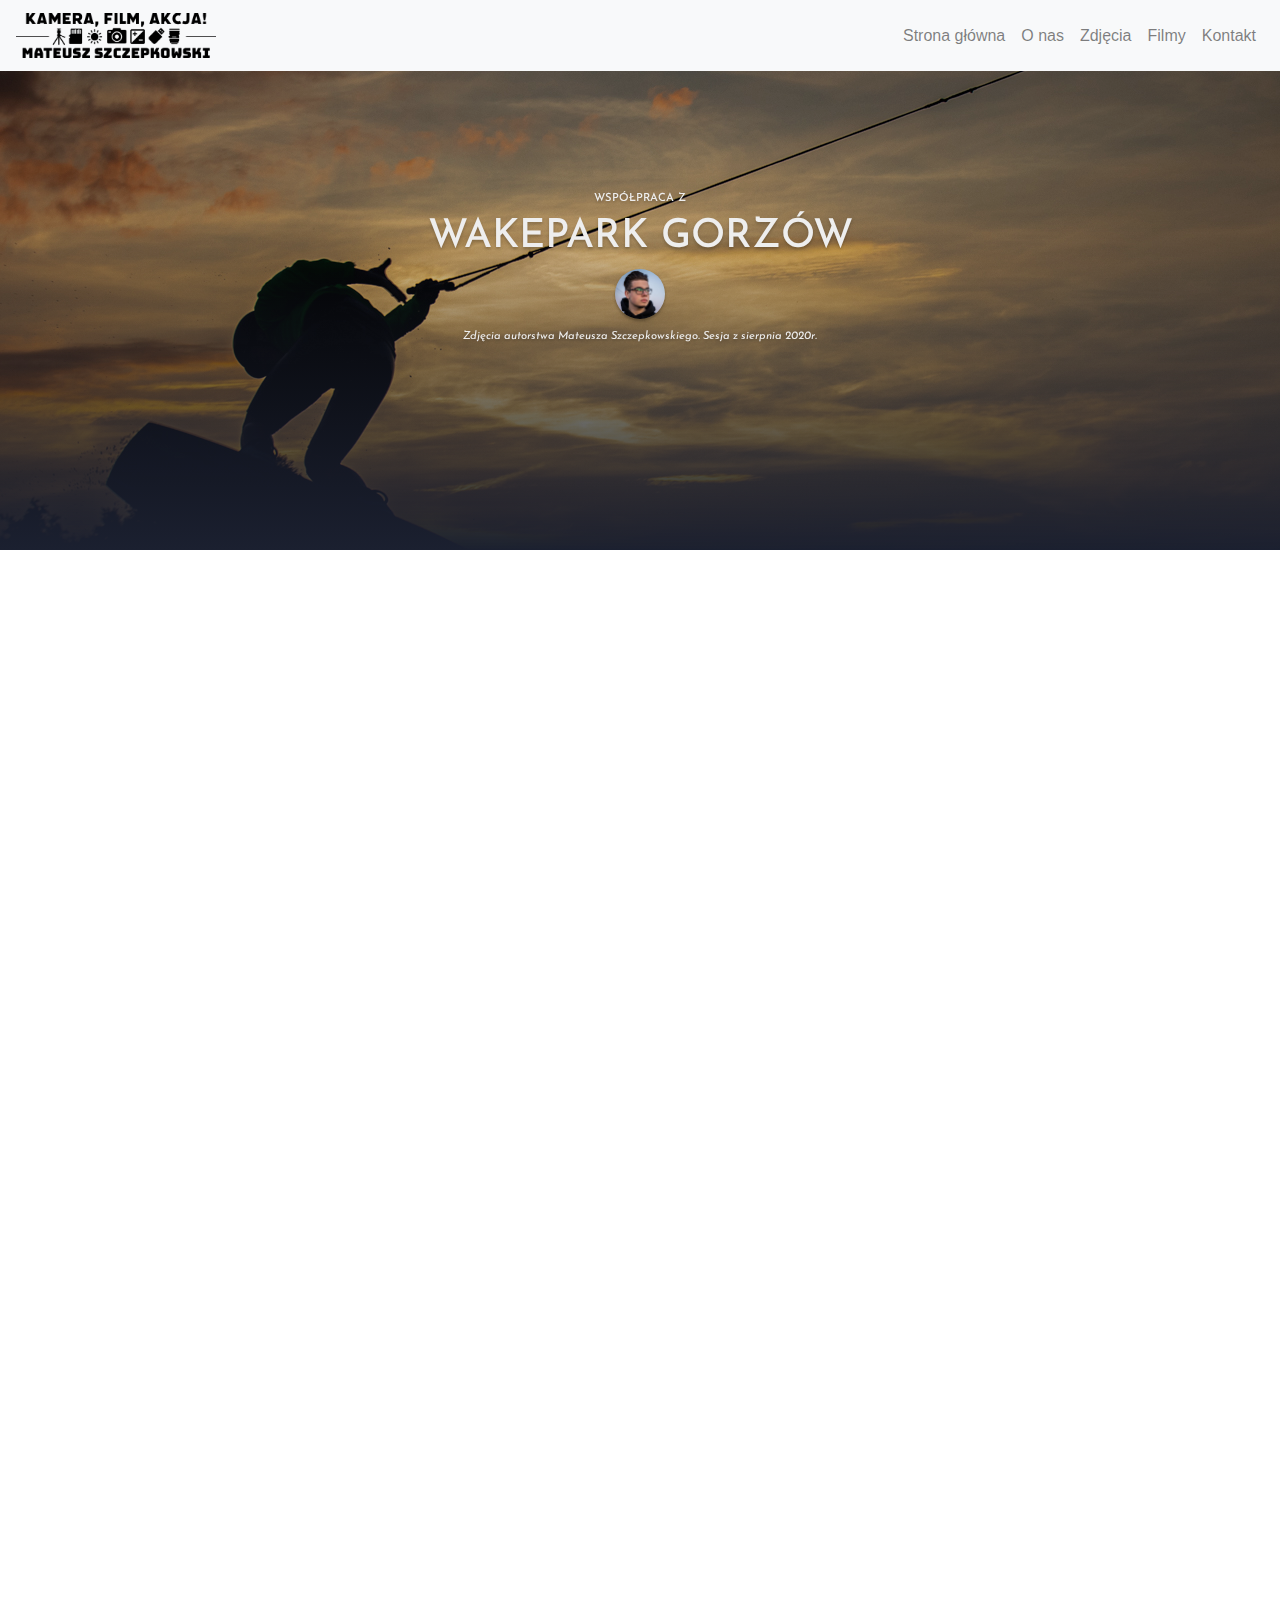
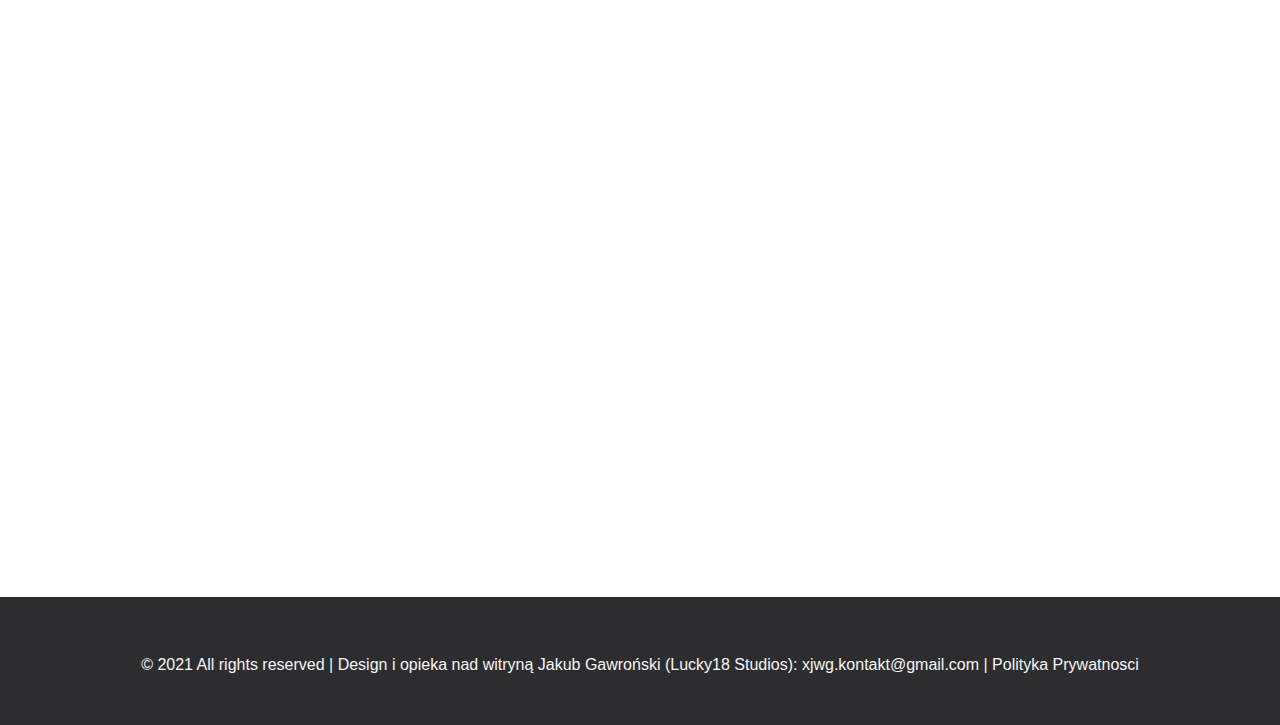
<file: portfolio/wakepark-gorzow.html>
<!DOCTYPE html>
<html lang="pl">

<head>
  <meta charset="UTF-8">

  <title>Strona główna</title>

  <!-- CSS -->
  <link href="../css/master.css" type="text/css" rel="stylesheet" />

  <!-- Meta tagi itp-->
  <meta name="viewport" content="width=device-width, initial-scale=1" />

  <!-- Latest compiled and minified CSS -->
  <link rel="stylesheet" href="https://maxcdn.bootstrapcdn.com/bootstrap/4.5.2/css/bootstrap.min.css" />

  <!-- jQuery library -->
  <script src="https://ajax.googleapis.com/ajax/libs/jquery/3.5.1/jquery.min.js"></script>

  <!-- Popper JS -->
  <script src="https://cdnjs.cloudflare.com/ajax/libs/popper.js/1.16.0/umd/popper.min.js"></script>

  <!-- Latest compiled JavaScript -->
  <script src="https://maxcdn.bootstrapcdn.com/bootstrap/4.5.2/js/bootstrap.min.js"></script>

  <!-- Czcionki -->
  <link href="https://fonts.googleapis.com/css2?family=Titillium+Web:ital@1&display=swap" rel="stylesheet">

  <!-- Logo camera icons by Vecteezy https://www.vecteezy.com/free-vector/camera-icon -->



</head>

<body>

  <!-- Pasek Menu-->

  <nav class="navbar fixed-top navbar-expand-md bg-light navbar-light ">
    <a class="navbar-brand" href="../index.html">
      <img src="../images/logo.png" alt="Logo" style="width: 200px;">
    </a>
    <button class="navbar-toggler" type="button" data-toggle="collapse" data-target="#collapsibleNavbar">
      <span class="navbar-toggler-icon"></span>
    </button>
    <div class="collapse navbar-collapse" id="collapsibleNavbar">
      <ul class="navbar-nav ml-auto">
        <li class="nav-item">
          <a class="nav-link" href="../index.html">Strona główna</a>
        </li>
        <li class="nav-item">
          <a class="nav-link" href="../index.html#about_me">O nas</a>
        </li>
        <li class="nav-item">
          <a class="nav-link" href="../photos-menu.html">Zdjęcia</a>
        </li>
        <li class="nav-item">
          <a class="nav-link" href="../film-menu.html">Filmy</a>
        </li>
        <li class="nav-item">
          <a class="nav-link" href="../contact.html">Kontakt</a>
        </li>
      </ul>
    </div>
  </nav>
  <div class="fade-in">

    <div class="header">
      <div class="info">
        <h4>WSPÓŁPRACA Z</h4>
        <h1>WAKEPARK GORZÓW</h1>
        <div class="meta">
          <a href="https://www.youtube.com/channel/UCsMrMFWzr8p0i9Mzvt6hVgQ" target="_b" class="author"></a><br>
          Zdjęcia autorstwa <a href="https://www.youtube.com/channel/UCsMrMFWzr8p0i9Mzvt6hVgQ" target="_b">Mateusza
            Szczepkowskiego.</a> Sesja z sierpnia 2020r.
        </div>
      </div>
    </div>
    <section class="content">
      <div class="row">
        <div class="column">
          <div class="img-container">
            <img src="../images/portfolio/wake-park-gorzow/1.jpg" style="width:100%" class="slideanim"
              onclick="openModal();currentSlide(1)">
          </div>
          <div class="img-container">
            <img src="../images/portfolio/wake-park-gorzow/2.jpg" style="width:100%" class="slideanim"
              onclick="openModal();currentSlide(2)">
          </div>
          <div class="img-container">
            <img src="../images/portfolio/wake-park-gorzow/3.jpg" style="width:100%" class="slideanim"
              onclick="openModal();currentSlide(3)">
          </div>
          <div class="img-container">
            <img src="../images/portfolio/wake-park-gorzow/4.jpg" style="width:100%" class="slideanim"
              onclick="openModal();currentSlide(4)">
          </div>
          <div class="img-container">
            <img src="../images/portfolio/wake-park-gorzow/5.jpg" style="width:100%" class="slideanim"
              onclick="openModal();currentSlide(5)">
          </div>
          <div class="img-container">
            <img src="../images/portfolio/wake-park-gorzow/6.jpg" style="width:100%" class="slideanim"
              onclick="openModal();currentSlide(6)">
          </div>
          <div class="img-container">
            <img src="../images/portfolio/wake-park-gorzow/7.jpg" style="width:100%" class="slideanim"
              onclick="openModal();currentSlide(7)">
          </div>
        </div>
        <div class="column">
          <div class="img-container">
            <img src="../images/portfolio/wake-park-gorzow/8.jpg" style="width:100%" class="slideanim"
              onclick="openModal();currentSlide(8)">
          </div>
          <div class="img-container">
            <img src="../images/portfolio/wake-park-gorzow/9.jpg" style="width:100%" class="slideanim"
              onclick="openModal();currentSlide(9)">
          </div>
          <div class="img-container">
            <img src="../images/portfolio/wake-park-gorzow/10.jpg" style="width:100%" class="slideanim"
              onclick="openModal();currentSlide(10)">
          </div>
          <div class="img-container">
            <img src="../images/portfolio/wake-park-gorzow/11.jpg" style="width:100%" class="slideanim"
              onclick="openModal();currentSlide(11)">
          </div>
          <div class="img-container">
            <img src="../images/portfolio/wake-park-gorzow/12.jpg" style="width:100%" class="slideanim"
              onclick="openModal();currentSlide(12)">
          </div>
          <div class="img-container">
            <img src="../images/portfolio/wake-park-gorzow/1.jpg" style="width:100%" class="slideanim"
              onclick="openModal();currentSlide(1)">
          </div>
          <div class="img-container">
            <img src="../images/portfolio/wake-park-gorzow/2.jpg" style="width:100%" class="slideanim"
              onclick="openModal();currentSlide(2)">
          </div>
        </div>
        <div class="column">
          <div class="img-container">
            <img src="../images/portfolio/wake-park-gorzow/3.jpg" style="width:100%" class="slideanim"
              onclick="openModal();currentSlide(3)">
          </div>
          <div class="img-container">
            <img src="../images/portfolio/wake-park-gorzow/4.jpg" style="width:100%" class="slideanim"
              onclick="openModal();currentSlide(4)">
          </div>
          <div class="img-container">
            <img src="../images/portfolio/wake-park-gorzow/5.jpg" style="width:100%" class="slideanim"
              onclick="openModal();currentSlide(5)">
          </div>
          <div class="img-container">
            <img src="../images/portfolio/wake-park-gorzow/6.jpg" style="width:100%" class="slideanim"
              onclick="openModal();currentSlide(6)">
          </div>
          <div class="img-container">
            <img src="../images/portfolio/wake-park-gorzow/7.jpg" style="width:100%" class="slideanim"
              onclick="openModal();currentSlide(7)">
          </div>
          <div class="img-container">
            <img src="../images/portfolio/wake-park-gorzow/8.jpg" style="width:100%" class="slideanim"
              onclick="openModal();currentSlide(8)">
          </div>
          <div class="img-container">
            <img src="../images/portfolio/wake-park-gorzow/9.jpg" style="width:100%" class="slideanim"
              onclick="openModal();currentSlide(9)">
          </div>
        </div>
        <div class="column">
          <div class="img-container">
            <img src="../images/portfolio/wake-park-gorzow/10.jpg" style="width:100%" class="slideanim"
              onclick="openModal();currentSlide(10)">
          </div>
          <div class="img-container">
            <img src="../images/portfolio/wake-park-gorzow/11.jpg" style="width:100%" class="slideanim"
              onclick="openModal();currentSlide(11)">
          </div>
          <div class="img-container">
            <img src="../images/portfolio/wake-park-gorzow/12.jpg" style="width:100%" class="slideanim"
              onclick="openModal();currentSlide(12)">
          </div>
          <div class="img-container">
            <img src="../images/portfolio/wake-park-gorzow/1.jpg" style="width:100%" class="slideanim"
              onclick="openModal();currentSlide(1)">
          </div>
          <div class="img-container">
            <img src="../images/portfolio/wake-park-gorzow/2.jpg" style="width:100%" class="slideanim"
              onclick="openModal();currentSlide(2)">
          </div>
          <div class="img-container">
            <img src="../images/portfolio/wake-park-gorzow/3.jpg" style="width:100%" class="slideanim"
              onclick="openModal();currentSlide(3)">
          </div>
          <div class="img-container">
            <img src="../images/portfolio/wake-park-gorzow/4.jpg" style="width:100%" class="slideanim"
              onclick="openModal();currentSlide(4)">
          </div>
        </div>
      </div>

    </section>


    <!-- The Modal/Lightbox -->
    <div id="myModal" class="modal">
      <span class="close cursor" onclick="closeModal()">&times;</span>
      <div class="modal-content">

        <div class="mySlides">
          <div class="numbertext">1 / 12</div>
          <img src="../images/portfolio/wake-park-gorzow/1.jpg" style="width:100%">
        </div>

        <div class="mySlides">
          <div class="numbertext">2 / 12</div>
          <img src="../images/portfolio/wake-park-gorzow/2.jpg" style="width:100%">
        </div>

        <div class="mySlides">
          <div class="numbertext">3 / 12</div>
          <img src="../images/portfolio/wake-park-gorzow/3.jpg" style="width:100%">
        </div>

        <div class="mySlides">
          <div class="numbertext">4 / 12</div>
          <img src="../images/portfolio/wake-park-gorzow/4.jpg" style="width:100%">
        </div>

        <div class="mySlides">
          <div class="numbertext">5 / 12</div>
          <img src="../images/portfolio/wake-park-gorzow/5.jpg" style="width:100%">
        </div>

        <div class="mySlides">
          <div class="numbertext">6 / 12</div>
          <img src="../images/portfolio/wake-park-gorzow/6.jpg" style="width:100%">
        </div>

        <div class="mySlides">
          <div class="numbertext">7 / 12</div>
          <img src="../images/portfolio/wake-park-gorzow/7.jpg" style="width:100%">
        </div>

        <div class="mySlides">
          <div class="numbertext">8 / 12</div>
          <img src="../images/portfolio/wake-park-gorzow/8.jpg" style="width:100%">
        </div>

        <div class="mySlides">
          <div class="numbertext">9 / 12</div>
          <img src="../images/portfolio/wake-park-gorzow/9.jpg" style="width:100%">
        </div>

        <div class="mySlides">
          <div class="numbertext">10 / 12</div>
          <img src="../images/portfolio/wake-park-gorzow/10.jpg" style="width:100%">
        </div>

        <div class="mySlides">
          <div class="numbertext">11 / 12</div>
          <img src="../images/portfolio/wake-park-gorzow/11.jpg" style="width:100%">
        </div>

        <div class="mySlides">
          <div class="numbertext">12 / 12</div>
          <img src="../images/portfolio/wake-park-gorzow/12.jpg" style="width:100%">
        </div>

      </div>

      <!-- Next/previous controls -->
      <a class="prev" onclick="plusSlides(-1)">&#10094;</a>
      <a class="next" onclick="plusSlides(1)">&#10095;</a>

      <!-- Caption text -->
      <div class="caption-container">
        <p id="caption"></p>
      </div>

    </div>

    <!-- Footer -->
    <footer class="text-center" style="margin-top: 150px;">
      <br>
      <p> &copy; 2021 All rights reserved
        | Design i opieka nad witryną Jakub Gawroński (Lucky18 Studios):
        <a href="mailto:xjwg.kontakt@gmail.com" data-toggle="tooltip"
          title="Skontaktuj się zemną!">xjwg.kontakt@gmail.com</a>
        | <a href="polityka-prywatnosci.html">Polityka Prywatnosci</a>
      </p>
    </footer>
  </div>


  <!-- jQuery -->
  <script>
    $(document).ready(function () {
      // Initialize Tooltip
      $('[data-toggle="tooltip"]').tooltip();
    })
  </script>

  <script>
    $(document).ready(function () {
      // Add smooth scrolling to all links in navbar + footer link
      $(".navbar a, footer a[href='#myPage']").on('click', function (event) {
        // Make sure this.hash has a value before overriding default behavior
        if (this.hash !== "") {
          // Prevent default anchor click behavior
          event.preventDefault();

          // Store hash
          var hash = this.hash;

          // Using jQuery's animate() method to add smooth page scroll
          // The optional number (900) specifies the number of milliseconds it takes to scroll to the specified area
          $('html, body').animate({
            scrollTop: $(hash).offset().top
          }, 900, function () {

            // Add hash (#) to URL when done scrolling (default click behavior)
            window.location.hash = hash;
          });
        } // End if
      });

      $(window).scroll(function () {
        $(".slideanim").each(function () {
          var pos = $(this).offset().top;

          var winTop = $(window).scrollTop();
          if (pos < winTop + 800) {
            $(this).addClass("slide");
          }
        });
      });
    })
  </script>

  <script>
    // Open the Modal
    function openModal() {
      document.getElementById("myModal").style.display = "block";
    }

    // Close the Modal
    function closeModal() {
      document.getElementById("myModal").style.display = "none";
    }

    var slideIndex = 1;
    showSlides(slideIndex);

    // Next/previous controls
    function plusSlides(n) {
      showSlides(slideIndex += n);
    }

    // Thumbnail image controls
    function currentSlide(n) {
      showSlides(slideIndex = n);
    }

    function showSlides(n) {
      var i;
      var slides = document.getElementsByClassName("mySlides");
      var dots = document.getElementsByClassName("demo");
      var captionText = document.getElementById("caption");
      if (n > slides.length) { slideIndex = 1 }
      if (n < 1) { slideIndex = slides.length }
      for (i = 0; i < slides.length; i++) {
        slides[i].style.display = "none";
      }
      for (i = 0; i < dots.length; i++) {
        dots[i].className = dots[i].className.replace(" active", "");
      }
      slides[slideIndex - 1].style.display = "block";
      dots[slideIndex - 1].className += " active";
      captionText.innerHTML = dots[slideIndex - 1].alt;
    }
  </script>
</body>

</html>
</file>
<file: css/master.css>
@import url('https://fonts.googleapis.com/css?family=Josefin+Sans:400,400i,600,600i');
@import url('https://fonts.googleapis.com/css2?family=Balsamiq+Sans&display=swap');
@import url('https://fonts.googleapis.com/css2?family=Archivo+Black&display=swap');

body, html{
    height: 100%;
    margin: 0;
    text-rendering: optimizeLegibility;
}


.navbar {
    font-family: titillium-web, sans-serif;
    font-style: normal;
    font-weight: 500;
}

.hidden{
  visibility: hidden;
}

.visible{
  visibility: visible;
}



.transparent{
  background: none;
}

.fixed-bg{
  background: linear-gradient( rgba(0, 0, 0, 0.5), rgba(0, 0, 0, 0.5) ), url('../images/backgrounds/2.jpg');
  min-height: 100vh;
  background-attachment: fixed;
  background-position: center;
  background-repeat: no-repeat;
  background-size: cover;
  opacity: 1.5;
}

.main-page-header{
  color: white;
  font-size: 5em;
}

.main-page-text{
  margin-top: 25px;
  color: white;
  font-size: 1.5em;
}

.main-page-button{
  margin-top: 15px;
  background-color: white;
  border: none;
  color: black;
  padding: 15px 32px;
  text-align: center;
  text-decoration: none;
  display: inline-block;
  font-size: 16px;
  border-radius: 15px;
  transition: ease-in 0.5s;
}

.main-page-button:hover{
  background-color: darkgrey;
}

.header-text {
    position: absolute;
    z-index: 999;
    margin: 0 auto;
    left: 0;
    right: 0;
    top: 50%;
    text-align: center;
    width: 100%;
}

.brands-container{
  width: 100%;
  margin-top: 105px;
  text-align: center;
}

.brands-header{
  color: white;
}

.brand-list{
  padding: 15px;
}

.brand-list li{
  display: inline;
  margin-left: 15px;
  margin-right: 15px;
}

.brand-logo{
  max-width: 200px;
}

#about_me{
    margin-bottom: 70px;
}

.header-text > h1 {
    font-family: orbitron, sans-serif;
    font-style: normal;
    font-weight: 900;
    font-size: 4.3vw;
    letter-spacing: 0.4em;
    color: #414042;
}

.header-text > h2 {
    font-family: orbitron, sans-serif;
    font-style: normal;
    font-weight: 900;
    font-size: 1.8vw;
    letter-spacing: 0.2em;
    line-height: 0.4em;
    color: #414042;
}

.medium-square{
    display: block;
    margin: 5px;
    max-width: 400px;
    transition: box-shadow 0.5s;
}

.small-square{
    display: block;
    margin: 5px;
    max-width: 250px;
    transition: box-shadow 0.5s;
}

.medium-square:hover{
    box-shadow: 5px 0px 20px rgba(0,0,0, .5);
}

.small-square:hover {
    box-shadow: 5px 0px 20px rgba(0,0,0, .5);
}

.right-align{
    text-align: right;
}

.right-align-text-box{
    right: 0;
}

.text-box{
    text-align: justify;
    margin: 5px 5px;
    padding: 5px;
    border-top: solid 2px  grey;
    word-break: break-word;
    width: 400px;
}

.text-box-portfolio{
  text-align: justify;
  margin: 0px 5px;
  padding: 5px;
  border-top: solid 2px black;
  word-break: break-word;
  max-width: 600px;
}

.text-box > h3 {
    text-align: center;
    font-family: 'Josefin Sans', sans-serif;
}

.text-box-portfolio > h3 {
    text-align: left;
    color:  black;
    font-family: 'Josefin Sans', sans-serif;
}


.header-absolute {
  position: fixed;
  display: flex;
  flex-direction: column;
  justify-content: center;
  text-align: center;
  top: 15%;
  left: 50%;
  z-index: 10;
  margin: auto;
  transform: translate(-50%, -15%);

}
.header-absolute > h1{
  font-size: 4em;
  color: #ffffff;
  letter-spacing: 10px;
  text-shadow: -2px -2px 0 #000, 2px -2px 0 #000, -2px 2px 0 #000, 2px 2px 0 #000;

}

.image-adjust {
    width: 300;

}

.preview-image{
  max-width: 300px;
  margin-bottom: 5px;
  transform: scale(1);
  transition: all 0.3s ease-in-out;
  z-index: 10;
}


.preview-image:hover{
  transform: scale(1.02);
  box-shadow: -10px 10px 5px grey;
  z-index: 99
}

.top-alignment{
  margin-top: 100px;
  margin-bottom: 50px;
  text-align: center;

}

.top-alignment > h1{
  font-size: 4em;
  font-family: 'Josefin Sans', sans-serif;
  position:relative;
  overflow:hidden;
  display:flex;
  flex-wrap: wrap;
  justify-content: center;
  align-items: flex-start;
  align-content: flex-start;
}
/* test*/



.header{
  position:relative;
  overflow:hidden;
  display:flex;
  flex-wrap: wrap;
  justify-content: center;
  align-items: flex-start;
  align-content: flex-start;
  height:50vw;
  min-height:400px;
  max-height:550px;
  min-width:300px;
  color:#eee;
  font-family: 'Josefin Sans', sans-serif;
}
.header:after{
  content:"";
  width:100%;
  height:100%;
  position:absolute;
  bottom:0;
  left:0;
  z-index:-1;
 background: linear-gradient(to bottom, rgba(0,0,0,0.12) 40%,rgba(27,32,48,1) 100%);
}
.header:before{
  content:"";
  width:100%;
  height:200%;
  position:absolute;
  top:0;
  left:0;
    -webkit-backface-visibility: hidden;
    -webkit-transform: translateZ(0); backface-visibility: hidden;
  scale(1.0, 1.0);
    transform: translateZ(0);
  background:#1B2030 url("../images/portfolio/wake-park-gorzow/12.jpg") 50% 0 repeat;
  background-size: auto;
  background-attachment: fixed;
  animation: grow 360s  linear 10ms infinite;
  transition:all 0.4s ease-in-out;
  z-index:-2
}
.header a{
  color:#eee;
  transition:all 5s ease-in-out;
}
.header a:hover{
  color:#eee;
  text-decoration: underline;
}


/* BANG & OLUFSEN*/

.header-b{
  position:relative;
  overflow:hidden;
  display:flex;
  flex-wrap: wrap;
  justify-content: center;
  align-items: flex-start;
  align-content: flex-start;
  height:50vw;
  min-height:400px;
  max-height:550px;
  min-width:300px;
  color:#eee;
  font-family: 'Josefin Sans', sans-serif;
}
.header-b:after{
  content:"";
  width:100%;
  height:100%;
  position:absolute;
  bottom:0;
  left:0;
  z-index:-1;
 background: linear-gradient(to bottom, rgba(0,0,0,0.12) 40%,rgba(27,32,48,1) 100%);
}
.header-b:before{
  content:"";
  width:100%;
  height:200%;
  position:absolute;
  top:0;
  left:0;
    -webkit-backface-visibility: hidden;
    -webkit-transform: translateZ(0); backface-visibility: hidden;
  scale(1.0, 1.0);
    transform: translateZ(0);
  background:#1B2030 url("../images/portfolio/bang-and-olufsen/14.jpg") 50% 0 repeat;
  background-size: auto;
  background-attachment: fixed;
  animation: grow 360s  linear 10ms infinite;
  transition:all 0.4s ease-in-out;
  z-index:-2
}
.header-b a{
  color:#eee;
  transition:all 5s ease-in-out;
}
.header-b a:hover{
  color:#eee;
  text-decoration: underline;
}


/* CASADA */
.header-c{
  position:relative;
  overflow:hidden;
  display:flex;
  flex-wrap: wrap;
  justify-content: center;
  align-items: flex-start;
  align-content: flex-start;
  height:50vw;
  min-height:400px;
  max-height:550px;
  min-width:300px;
  color:#eee;
  font-family: 'Josefin Sans', sans-serif;
}
.header-c:after{
  content:"";
  width:100%;
  height:100%;
  position:absolute;
  bottom:0;
  left:0;
  z-index:-1;
 background: linear-gradient(to bottom, rgba(0,0,0,0.12) 40%,rgba(27,32,48,1) 100%);
}
.header-c:before{
  content:"";
  width:100%;
  height:200%;
  position:absolute;
  top:0;
  left:0;
    -webkit-backface-visibility: hidden;
    -webkit-transform: translateZ(0); backface-visibility: hidden;
  scale(1.0, 1.0);
    transform: translateZ(0);
  background:#1B2030 url("../images/portfolio/casada/8.jpg") 50% 0 repeat;
  background-size: auto;
  background-attachment: fixed;
  animation: grow 360s  linear 10ms infinite;
  transition:all 0.4s ease-in-out;
  z-index:-2
}
.header-c a{
  color:#eee;
  transition:all 5s ease-in-out;
}
.header-c a:hover{
  color:#eee;
  text-decoration: underline;
}

/*Lubie slodko slone*/
.header-s{
  position:relative;
  overflow:hidden;
  display:flex;
  flex-wrap: wrap;
  justify-content: center;
  align-items: flex-start;
  align-content: flex-start;
  height:50vw;
  min-height:400px;
  max-height:550px;
  min-width:300px;
  color:#eee;
  font-family: 'Josefin Sans', sans-serif;
}
.header-s:after{
  content:"";
  width:100%;
  height:100%;
  position:absolute;
  bottom:0;
  left:0;
  z-index:-1;
 background: linear-gradient(to bottom, rgba(0,0,0,0.12) 40%,rgba(27,32,48,1) 100%);
}
.header-s:before{
  content:"";
  width:100%;
  height:200%;
  position:absolute;
  top:0;
  left:0;
    -webkit-backface-visibility: hidden;
    -webkit-transform: translateZ(0); backface-visibility: hidden;
  scale(1.0, 1.0);
    transform: translateZ(0);
  background:#1B2030 url("../images/portfolio/lubie-slodko-slone/13.jpg") 50% 0 repeat;
  background-size: auto;
  background-attachment: fixed;
  animation: grow 360s  linear 10ms infinite;
  transition:all 0.4s ease-in-out;
  z-index:-2
}
.header-s a{
  color:#eee;
  transition:all 5s ease-in-out;
}
.header-s a:hover{
  color:#eee;
  text-decoration: underline;
}













.logo-portfolio{
  border:2px solid #fff;
  border-radius:3px;
  text-decoration:none;
  display:inline-flex;
  align-items:center;
  align-content:center;
  margin:20px;
  padding:0px 10px;
  font-weight:900;
  font-size:1.1em;
  line-height:1;
  box-sizing:border-box;
  height:40px
}
.sides, .info{
  flex: 0 0 auto;
  width:50%
}
.info{
  width:100%;
  padding:15% 10% 0 10%;
  text-align:center;
  text-shadow:0 2px 3px rgba(0,0,0,0.2)
}
.author{
  display:inline-block;
  width:50px;
  height:50px;
  border-radius:50%;
  background:url("../images/profile.png") center no-repeat;
  background-size:cover;
  box-shadow:0 2px 3px rgba(0,0,0,0.3);
  margin-bottom:3px
}
.info h4, .meta{
  font-size:0.7em
}
.meta{
  font-style:italic;
}
@keyframes grow{
  0% { transform: scale(1) translateY(0px)}
  50% { transform: scale(1.2) translateY(-400px)}
}
.content{
  padding-left: 3px;
  padding-right: 3px;
  text-align:justify
}
.btn{
  color:#333;
  border:2px solid;
  border-radius:3px;
  text-decoration:none;
  display:inline-block;
  padding:5px 10px;
  font-weight:600
}

.twtr{
  margin-top:100px
}.btn.twtr:after{content:"\1F426";padding-left:5px}




.image-container {
  position: relative;
  width: 100%;
}

.image-overlay {
  opacity: 1;
  display: block;
  width: 100%;
  height: auto;
  transition: .5s ease;
  backface-visibility: hidden;
}

.middle {
  transition: .5s ease;
  opacity: 0;
  position: absolute;
  top: 50%;
  left: 50%;
  transform: translate(-50%, -50%);
  -ms-transform: translate(-50%, -50%);
  text-align: center;
}

.text > a {
    color: white;
    transition: .5s ease;

}

.text > a:hover {
    color: #D5D5D5;
}

.image-container:hover .image-overlay {
  opacity: 0.3;
}

.image-container:hover .middle {
  opacity: 1;
}

.text {
  border-radius: 6px;
  background-color: #58595B;
  color: white;
  font-size: 16px;
  padding: 6px 6px;
}

#top-folder-header{
  font-family: filicudi-solid, sans-serif;
  font-style: normal;
  font-weight: 400;
  text-align: center;
  }

.img-container {
  width: 100%;
  max-height: 400px;
  cursor: pointer;
  overflow: hidden;
  display: block;
  margin-top: 8px;
}

  .img-gallery {
	width: 100%;
	object-fit: cover;
}


.row {
  display: -ms-flexbox; /* IE10 */
  display: flex;
  -ms-flex-wrap: wrap; /* IE10 */
  flex-wrap: wrap;
  padding: 0 4px;
}

/* Create four equal columns that sits next to each other */
.column {
  -ms-flex: 25%; /* IE10 */
  flex: 25%;
  max-width: 25%;
  padding: 0 4px;
}

.column img {
  object-fit: cover;
  width: 100%;
  vertical-align: middle;
  transform: scale(1);
  transition: all 0.3s ease-in-out;
}

.img-container:hover img{
  transform: scale(1.2);
}


.top-border{
  border-top: 1px solid #782FEF
}

.contact-container {
  padding: 15px;
  max-width: 100%;
  background-color: #DCE5E7;
  margin-top: 50px;
}

.contact-container h1{
  text-align: left;
  font-family: filicudi-solid, sans-serif;
  font-style: normal;
  font-weight: 600;
  position:relative;
  overflow:hidden;
}

.circle-image {
  max-width: 100%;
  border-radius: 50%;
}

.column-right img:hover {
  max-width: 100%;
  -webkit-box-shadow: 0px 0px 40px -8px rgba(0,0,0,0.64);
  -moz-box-shadow: 0px 0px 40px -8px rgba(0,0,0,0.64);
  box-shadow: 0px 0px 40px -8px rgba(0,0,0,0.64);
}

.column-right img {
  transition: 1s;
}


.contact-container p {
  font-family: titillium-web, sans-serif;
  font-style: normal;
  font-weight: 300;
}

.contact-container a {
  font-family: titillium-web, sans-serif;
  font-style: normal;
  font-weight: 600;
  color: black;
  transition: 1s;
  text-decoration: none;
}

.contact-container a:hover {
  font-family: titillium-web, sans-serif;
  font-style: normal;
  font-weight: 600;
  color: #535353;
  text-decoration: underline;
}

.contact-column {
  float: left;
}

.column-left {
  width: 70%;
}

.column-right {
  padding: 15px;
  width: 30%;
}

.contact-container:after {
  content: "";
  display: table;
  clear: both;
}

.contact-info-sub{
  font-size: 0.5em;
  color: darkgrey;
}

.row > .column-modal {
  padding: 0 8px;
}

.row:after {
  content: "";
  display: table;
  clear: both;
}

/* Create four equal columns that floats next to eachother */
.column-modal {
  float: left;
  width: 10%;
}

/* The Modal (background) */
.modal {
  display: none;
  position: fixed;
  z-index: 1;
  padding-top: 100px;
  left: 0;
  top: 0;
  width: 100%;
  height: 100%;
  overflow: auto;
  background-color: black;
}

/* Modal Content */
.modal-content {
  position: relative;
  background-color: #fefefe;
  margin: auto;
  padding: 0;
  width: 90%;
  max-width: 1200px;
}

/* The Close Button */
.close {
  color: white;
  position: absolute;
  top: 10px;
  right: 25px;
  font-size: 35px;
  font-weight: bold;
}

.close:hover,
.close:focus {
  color: #999;
  text-decoration: none;
  cursor: pointer;
}

/* Hide the slides by default */
.mySlides {
  display: none;
}

/* Next & previous buttons */
.prev,
.next {
  cursor: pointer;
  position: absolute;
  top: 50%;
  width: auto;
  padding: 16px;
  margin-top: -50px;
  color: white;
  font-weight: bold;
  font-size: 20px;
  transition: 0.6s ease;
  border-radius: 0 3px 3px 0;
  user-select: none;
  -webkit-user-select: none;
}

/* Position the "next button" to the right */
.next {
  right: 0;
  border-radius: 3px 0 0 3px;
}

/* On hover, add a black background color with a little bit see-through */
.prev:hover,
.next:hover {
  background-color: rgba(0, 0, 0, 0.8);
}

/* Number text (1/3 etc) */
.numbertext {
  color: #f2f2f2;
  font-size: 12px;
  padding: 8px 12px;
  position: absolute;
  top: 0;
}

/* Caption text */
.caption-container {
  text-align: center;
  background-color: black;
  padding: 2px 16px;
  color: white;
}

img.demo {
  opacity: 0.6;
}

.active,
.demo:hover {
  opacity: 1;
}

img.hover-shadow {
  transition: 0.3s;
}

.hover-shadow:hover {
  box-shadow: 0 4px 8px 0 rgba(0, 0, 0, 0.2), 0 6px 20px 0 rgba(0, 0, 0, 0.19);
}




/* Responsive layout - makes a two column-layout instead of four columns */
@media screen and (max-width: 800px) {
  .column {
    -ms-flex: 50%;
    flex: 50%;
    max-width: 50%;
  }

  .column-right {
    width: 100%;
  }

  .contact-column {
    float: none;
  }
}

/* Responsive layout - makes the two columns stack on top of each other instead of next to each other */
@media screen and (max-width: 600px) {
  .column {
    -ms-flex: 100%;
    flex: 100%;
    max-width: 100%;
  }
}




footer {
  background-color: #2d2d30;
  color: #f5f5f5;
  padding: 32px;
}

footer a {
  color: #f5f5f5;
}

footer a:hover {
  color: #777;
  text-decoration: none;
}

.fade-in {
	opacity: 1;
	animation-name: fadeInOpacity;
	animation-iteration-count: 1;
	animation-timing-function: ease-in;
	animation-duration: 1s;
}

@keyframes fadeInOpacity {
	0% {
		opacity: 0;
	}
	100% {
		opacity: 1;
	}
}

@media only screen and (max-width: 1130px) {
  .main-page-header{
    font-size: 4em;
  }

  .main-page-text{
    font-size: 1.25em;
  }
}

@media only screen and (max-width: 880px) {
  .main-page-header{
    font-size: 3em;
  }

  .main-page-text{
    font-size: 1.20em;
  }
}

@media only screen and (max-width: 758px) {
    .background-image {
        height: 70%;
    }

    .main-page-header{
      font-size: 2.5em;
    }

    .main-page-text{
      font-size: 1em;
    }
}

@media only screen and (max-width: 550px) {
  .main-page-header{
    font-size: 2em;
  }

  .main-page-text{
    font-size: 0.70em;
  }

  .main-page-button{
    padding: 0;
  }
}



.slideanim {visibility:hidden;}
.slide {
  /* The name of the animation */
  animation-name: slide;
  -webkit-animation-name: slide;
  /* The duration of the animation */
  animation-duration: 1s;
  -webkit-animation-duration: 1s;
  /* Make the element visible */
  visibility: visible;
}

/* Go from 0% to 100% opacity (see-through) and specify the percentage from when to slide in the element along the Y-axis */
@keyframes slide {
  0% {
    opacity: 0;
    transform: translateY(70%);
  }
  100% {
    opacity: 1;
    transform: translateY(0%);
  }
}
@-webkit-keyframes slide {
  0% {
    opacity: 0;
    -webkit-transform: translateY(70%);
  }
  100% {
    opacity: 1;
    -webkit-transform: translateY(0%);
  }
}
</file>
